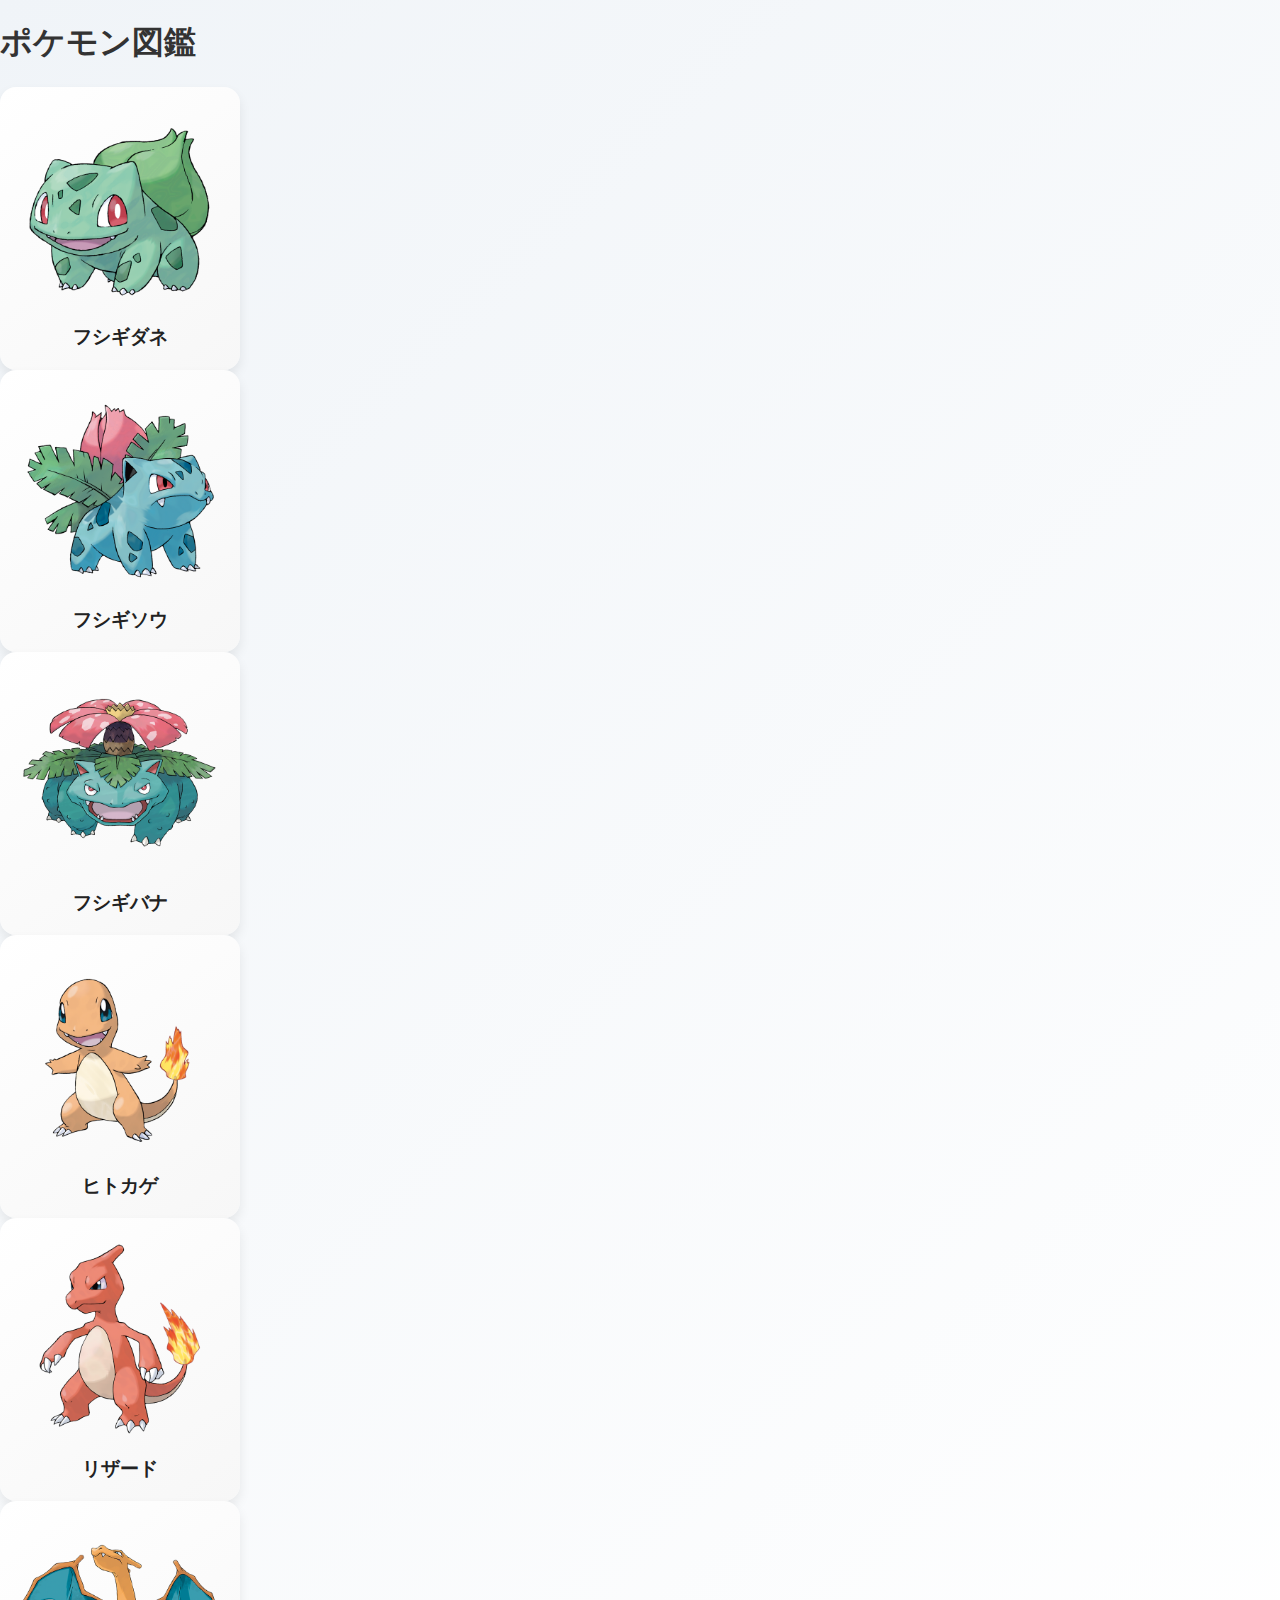
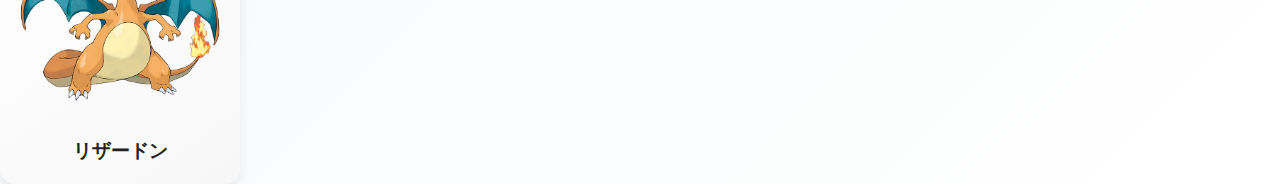
<file: index.html>
<!DOCTYPE html>
<html lang="ja">
<head>
  <meta charset="UTF-8">
  <title>ポケモン図鑑</title>
  <link rel="stylesheet" href="style.css">
</head>
<body>
  <h1>ポケモン図鑑</h1>
  <div id="card-container"></div>

  <script src="data.js"></script>
  <script>
    const container = document.getElementById('card-container');
    items.forEach(item => {
      const card = document.createElement('div');
      card.className = 'card';
      card.innerHTML = `
        <img src="${item.image}" alt="${item.name}">
        <h2>${item.name}</h2>
      `;
      card.onclick = () => {
        // IDをURLに埋め込んで遷移
        location.href = `detail.html?id=${item.id}`;
      };
      container.appendChild(card);
    });
  </script>
</body>
</html>
</file>
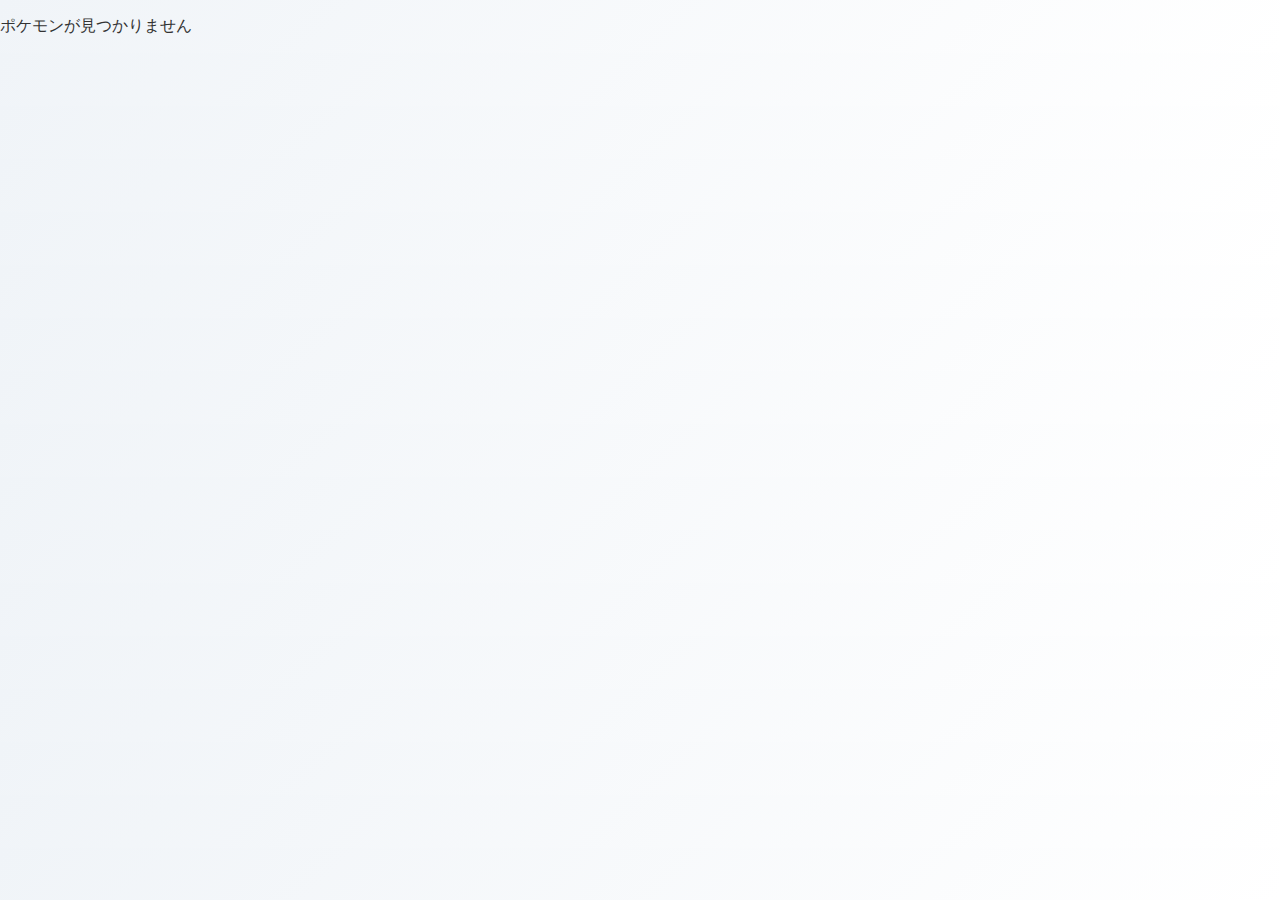
<file: detail.html>
<!DOCTYPE html>
<html lang="ja">
<head>
  <meta charset="UTF-8">
  <title>ポケモン詳細</title>
  <link rel="stylesheet" href="style.css">
</head>
<body>
  <div id="detail"></div>
  <!-- 進化情報表示用 -->
  <div id="evolution"></div>

  <script src="data.js"></script>
  <script>
    const params = new URLSearchParams(location.search);
    const id = parseInt(params.get('id'));
    const item = items.find(i => i.id === id);

    if (item) {
      document.getElementById('detail').innerHTML = `
        <h1>${item.name}</h1>
        <img src="${item.image}" alt="${item.name}" class="image">
        <p>${item.description}</p>
        <p><strong>タイプ:</strong> ${item.type}</p>
        <a href="index.html">← 戻る</a>
      `;

      const evoContainer = document.getElementById('evolution');
      if (item.evolvesTo) {
        if (Array.isArray(item.evolvesTo)) {
          // 複数進化先の表示
          evoContainer.innerHTML = `<h2>進化先</h2><ul>` +
            item.evolvesTo.map(evo => 
              `<li><a href="detail.html?id=${evo.id}">${evo.name}</a>（${evo.condition}）</li>`
            ).join('') + `</ul>`;
        } else if (item.evolvesTo !== null) {
          // 単一進化先の表示
          const evoItem = items.find(i => i.id === item.evolvesTo);
          if (evoItem) {
            evoContainer.innerHTML = `
              <h2>進化先</h2>
              <p><a href="detail.html?id=${evoItem.id}">${evoItem.name}</a></p>
            `;
          }
        }
      } else {
        evoContainer.innerHTML = '';
      }

    } else {
      document.getElementById('detail').innerHTML = "<p>ポケモンが見つかりません</p>";
    }
  </script>
</body>
</html>
</file>
<file: style.css>
/* 全体設定 */
body {
  font-family: -apple-system, BlinkMacSystemFont, "Segoe UI", Roboto, "Noto Sans JP", sans-serif;
  background: linear-gradient(135deg, #f0f4f8, #ffffff);
  margin: 0;
  padding: 0;
  color: #333;
  box-sizing: border-box;
}

/* ルートにbox-sizing継承 */
html {
  box-sizing: border-box;
}
*, *::before, *::after {
  box-sizing: inherit;
}

/* ヘッダー */
header {
  background-color: #fff;
  padding: 2em 1em 1em;
  box-shadow: 0 2px 8px rgba(0,0,0,0.05);
  position: sticky;
  top: 0;
  z-index: 10;
  text-align: center;
}

/* タイトル */
header h1 {
  margin: 0 0 1em 0;
  font-size: 2em;
  color: #222;
}

/* 検索バー */
.search-box {
  width: 80%;
  max-width: 400px;
  padding: 0.6em 1em;
  font-size: 1em;
  border: 2px solid #ccc;
  border-radius: 8px;
  transition: border-color 0.2s, box-shadow 0.2s;
}

.search-box:focus {
  outline: none;
  border-color: #007bff;
  box-shadow: 0 0 0 3px rgba(0,123,255,0.2);
}

/* メイン部分 */
main {
  padding: 2em 1em;
}

/* カードグリッド */
.card-grid {
  display: flex;
  flex-wrap: wrap;
  justify-content: center;
  gap: 1.5em;
}

/* カード */
.card {
  background: linear-gradient(145deg, #ffffff, #f7f7f7);
  box-shadow: 0 6px 12px rgba(0,0,0,0.08);
  border-radius: 16px;
  padding: 1.2em;
  width: calc(25% - 1em);
  max-width: 240px;
  min-width: 160px;
  cursor: pointer;
  text-align: center;
  transition: transform 0.2s ease, box-shadow 0.2s ease;
  user-select: none;
}

.card:hover,
.card:focus {
  transform: translateY(-4px) scale(1.03);
  box-shadow: 0 12px 24px rgba(0,0,0,0.15);
  outline: none;
}

/* カード内画像 */
.card img {
  width: 100%;
  height: auto;
  border-radius: 12px;
  margin-bottom: 0.8em;
}

.image {
  max-width: 320px;   /* 画像の最大幅 */
  width: 100%;        /* コンテナ幅に合わせて縮小 */
  height: auto;       /* 高さは自動調整 */
  display: block;
  margin: 0 auto 1.5em;
  border-radius: 12px;
}

/* タイトル */
.card h2 {
  font-size: 1.2em;
  font-weight: 600;
  margin: 0;
  color: #222;
  overflow-wrap: break-word;
}

/* 一致なしメッセージ */
.card-grid p {
  font-size: 1.1em;
  color: #888;
  margin-top: 2em;
  width: 100%;
  text-align: center;
}

/* タブレット対応 */
@media screen and (max-width: 1024px) {
  .card {
    width: calc(33.33% - 1em);
  }
}

/* スマホ対応 */
@media screen and (max-width: 600px) {
  .search-box {
    width: 100%;
    max-width: none;
    margin-bottom: 1.5em;
    font-size: 0.9em;
  }

  .card-grid {
    gap: 0.8em;
  }

  .card {
    width: calc(33.33% - 0.6em);
    min-width: 0;
    font-size: 0.9em;
  }

    /* カードタイトルの文字サイズ */
  .card h2 {
    font-size: 0.7em;
  }
  /* タイトル */
  header h1 {
  margin: 0 0 1em 0;
  font-size: 1.5em;
  color: #222;
}
}
</file>
